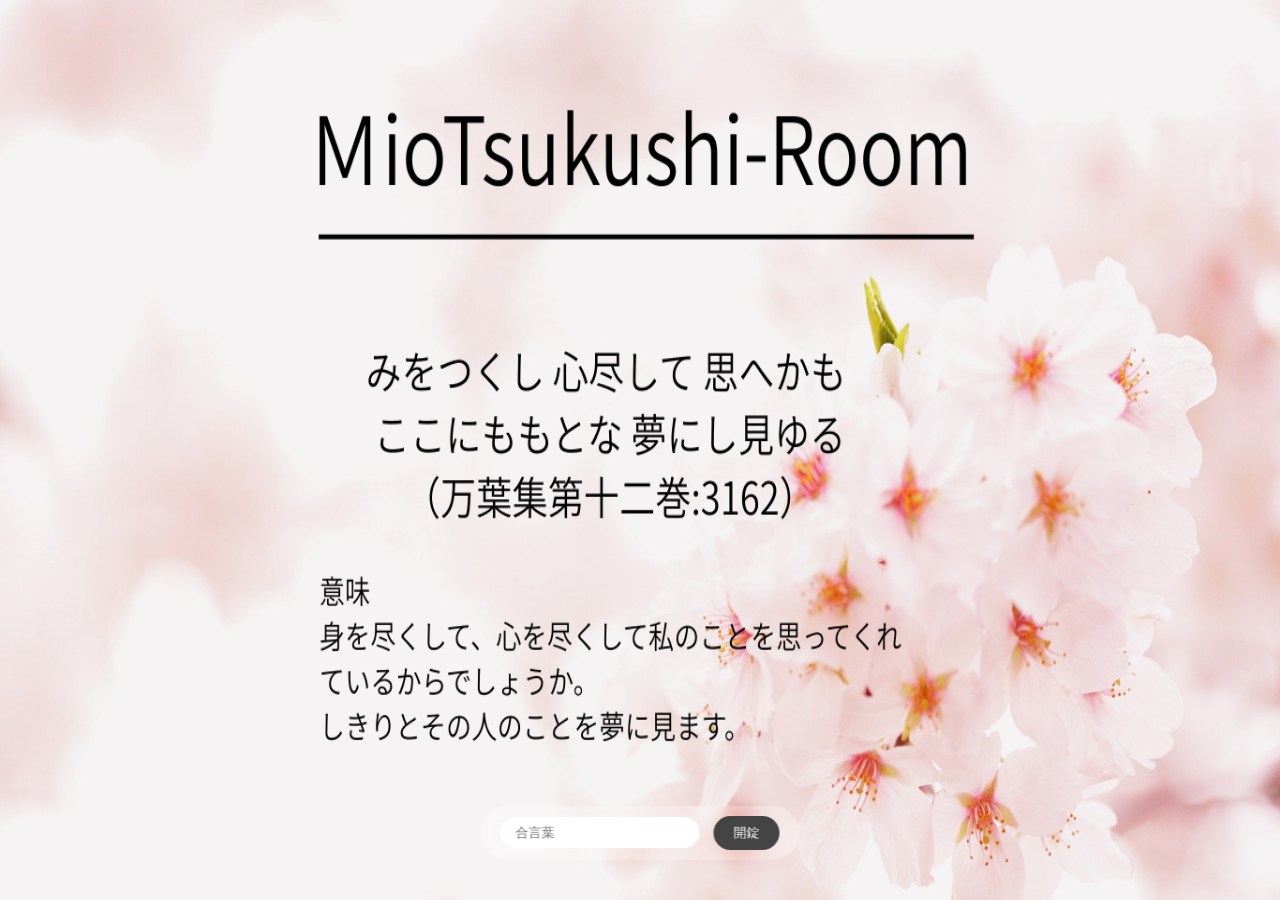
<file: index.html>
<!DOCTYPE html>
<html lang="ja">
<head>
    <meta charset="UTF-8">
    <title>Mio Tsukushi Room</title>
    <style>
        html, body { margin: 0; padding: 0; width: 100vw; height: 100vh; overflow: hidden; background-color: #000; }
        .full-screen { position: absolute; top: 0; left: 0; width: 100vw; height: 100vh; object-fit: fill; }
        #login-overlay {
            position: absolute; bottom: 40px; left: 50%; transform: translateX(-50%);
            z-index: 10; text-align: center; background: rgba(255, 255, 255, 0.3);
            padding: 10px 20px; border-radius: 50px; backdrop-filter: blur(8px);
        }
        input { border: none; padding: 8px 15px; border-radius: 20px; outline: none; }
        button { background: #444; color: white; border: none; padding: 8px 20px; border-radius: 20px; cursor: pointer; margin-left: 10px; }
    </style>
</head>
<body>
    <img src="img/MioTsukushi-Room.png" class="full-screen">
    <div id="login-overlay">
        <input type="text" id="pass-input" placeholder="合言葉">
        <button type="button" onclick="checkPass()">開錠</button>
    </div>
    <script>
        function checkPass() {
            var pass = document.getElementById('pass-input').value;
            if (pass === "enjoi") { window.location.href = "lobby.html"; } 
            else { alert("合言葉が違います。"); }
        }
    </script>
</body>
</html>
</file>
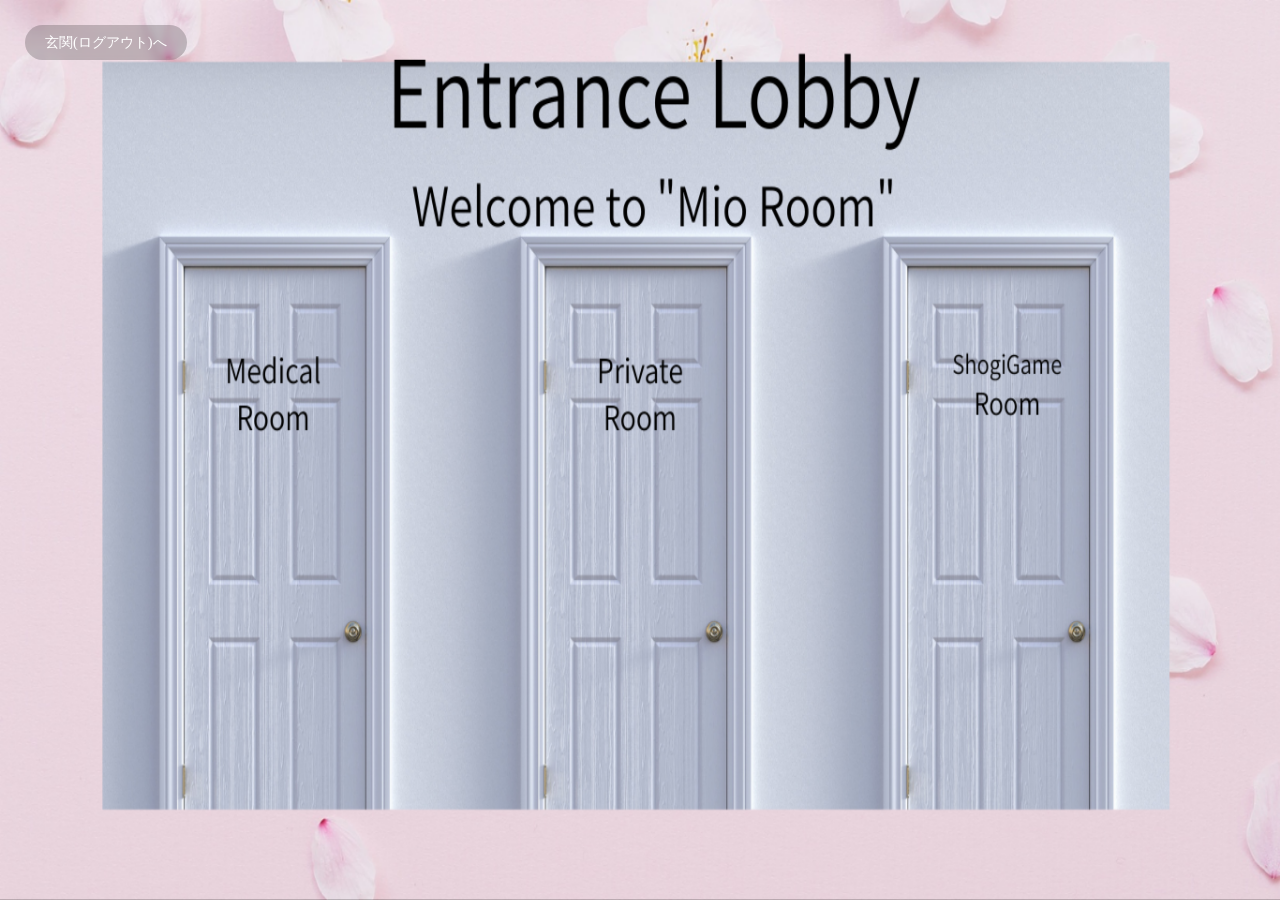
<file: lobby.html>
<!DOCTYPE html>
<html lang="ja">
<head>
    <meta charset="UTF-8">
    <title>Entrance Lobby</title>
    <style>
        html, body { margin: 0; padding: 0; width: 100vw; height: 100vh; overflow: hidden; background-color: #000; }
        .full-screen { position: fixed; top: 0; left: 0; width: 100vw; height: 100vh; object-fit: fill; z-index: 1; }
        .exit-button { position: fixed; top: 25px; left: 25px; z-index: 9999; background: rgba(0, 0, 0, 0.2); color: #ffffff; padding: 8px 20px; border: none; border-radius: 30px; text-decoration: none; font-size: 0.9rem; font-family: serif; backdrop-filter: blur(3px); }
        .door-link-container { position: fixed; top: 0; left: 0; width: 100vw; height: 100vh; z-index: 50; display: flex; }
        .door-link { flex: 1; height: 100%; cursor: pointer; }
    </style>
</head>
<body>
    <img src="img/Entrance Lobby.png" class="full-screen">
    <a href="index.html" class="exit-button">玄関(ログアウト)へ</a>
    <div class="door-link-container">
        <a href="medical.html" class="door-link" title="医学"></a>
        <a href="private.html" class="door-link" title="私室"></a>
        <a href="shogi_new.html" class="door-link" title="将棋"></a>
    </div>
</body>
</html>
</file>
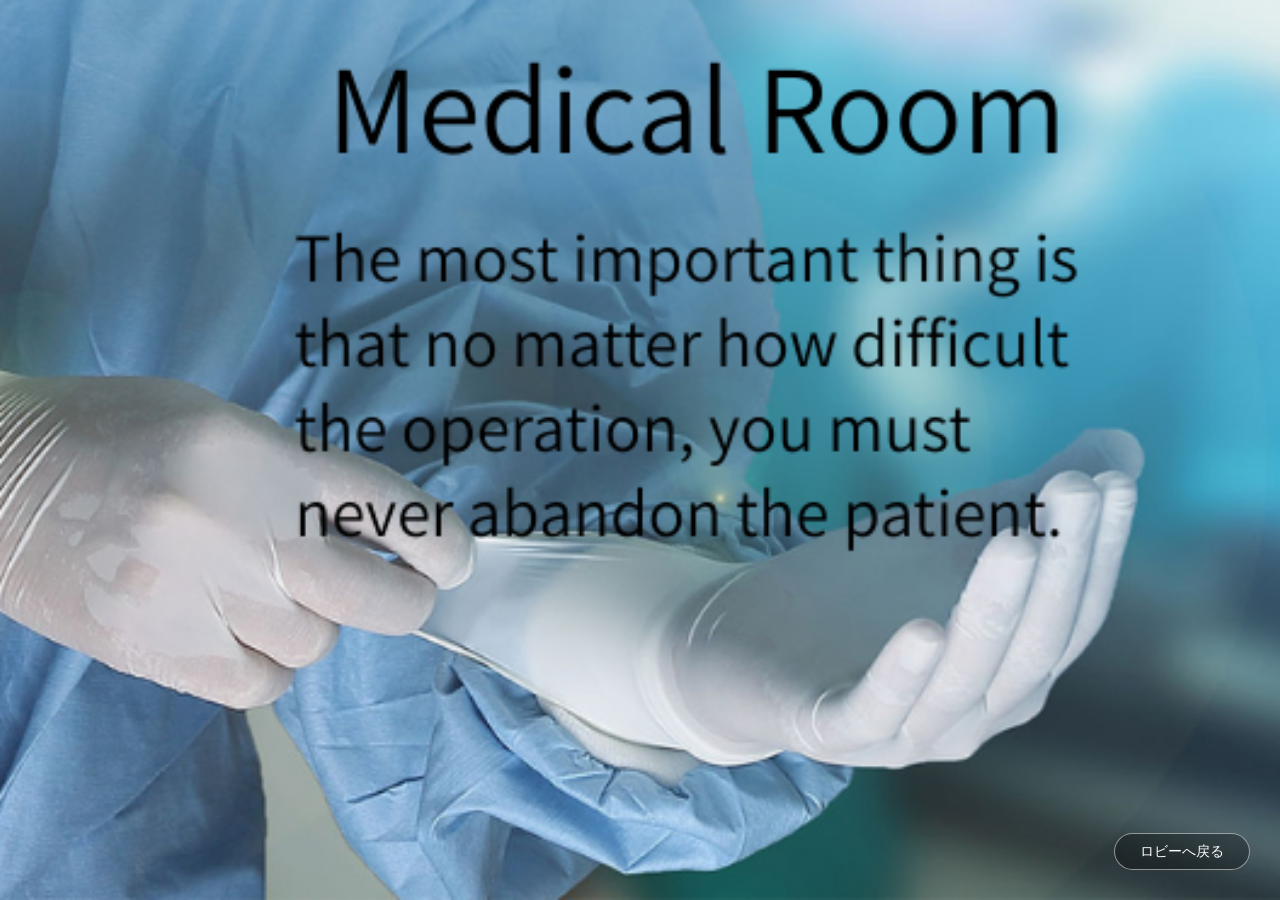
<file: medical.html>
<!DOCTYPE html>
<html lang="ja">
<head>
    <meta charset="UTF-8">
    <title>Medical Room</title>
    <style>
        html, body {
            margin: 0; padding: 0;
            width: 100vw; height: 100vh;
            overflow: hidden;
            background-color: #000;
        }

        /* 実里さんが作成した文字入り画像を、歪ませず画面いっぱいに表示 */
        .room-background {
            position: fixed;
            top: 0; left: 0;
            width: 100vw; height: 100vh;
            background: url('img/medical_bg.png') no-repeat center center;
            background-size: cover; /* 画面全体に美しくフィットさせます */
            z-index: 1;
        }

        .back-link {
            position: fixed;
            bottom: 30px;
            right: 30px;
            z-index: 100;
            color: #fff;
            text-decoration: none;
            border: 1px solid rgba(255, 255, 255, 0.5);
            padding: 8px 25px;
            border-radius: 30px;
            background: rgba(0, 0, 0, 0.3);
            font-family: serif;
            backdrop-filter: blur(5px);
            font-size: 0.9rem;
        }
    </style>
</head>
<body>
    <div class="room-background"></div>
    <a href="lobby.html" class="back-link">ロビーへ戻る</a>
</body>
</html>
</file>
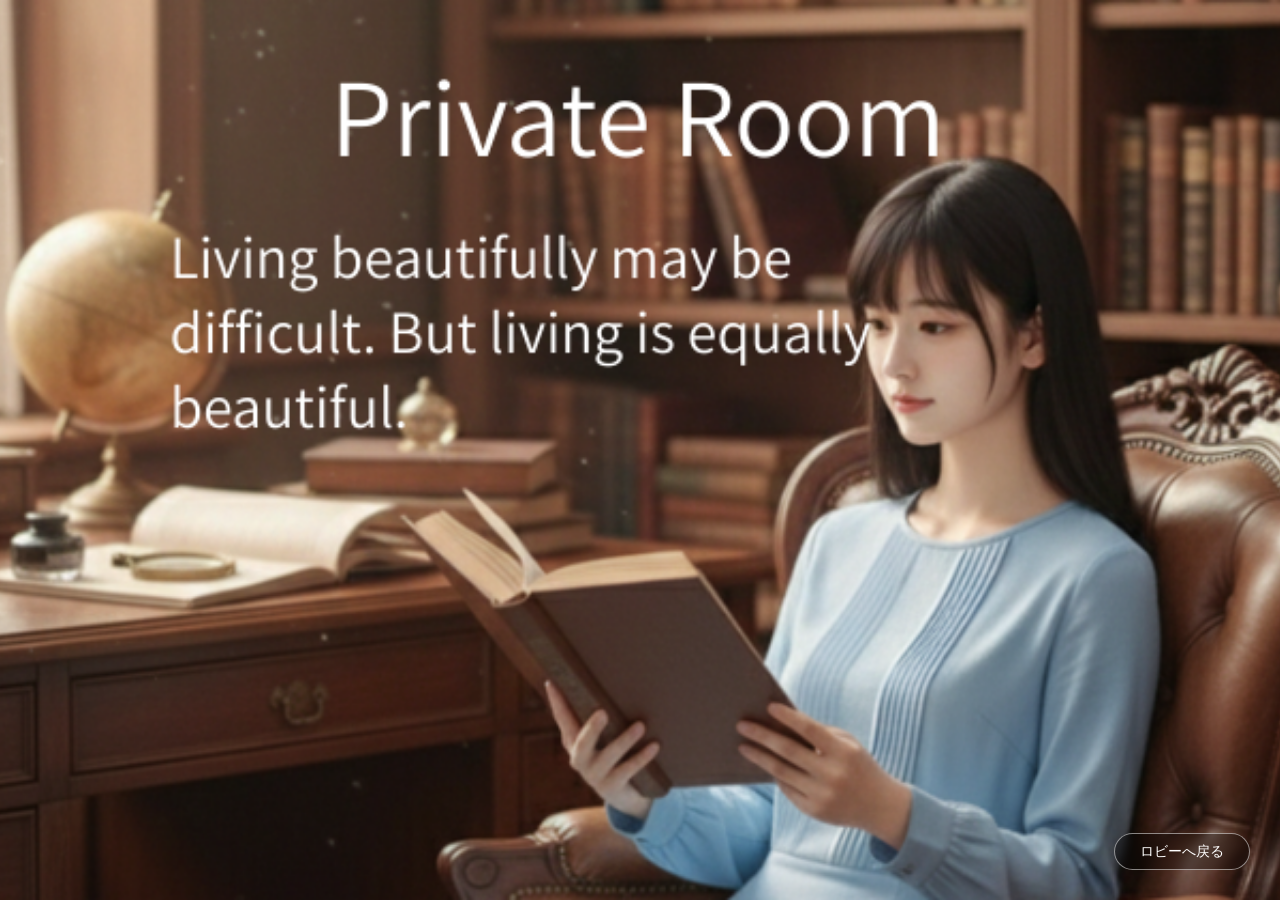
<file: private.html>
<!DOCTYPE html>
<html lang="ja">
<head>
    <meta charset="UTF-8">
    <title>Private Room</title>
    <style>
        html, body {
            margin: 0; padding: 0;
            width: 100vw; height: 100vh;
            overflow: hidden;
            background-color: #000;
        }

        .room-background {
            position: fixed;
            top: 0; left: 0;
            width: 100vw; height: 100vh;
            background: url('img/private_bg.png') no-repeat center center;
            background-size: cover;
            z-index: 1;
        }

        .back-link {
            position: fixed;
            bottom: 30px;
            right: 30px;
            z-index: 100;
            color: #fff;
            text-decoration: none;
            border: 1px solid rgba(255, 255, 255, 0.5);
            padding: 8px 25px;
            border-radius: 30px;
            background: rgba(0, 0, 0, 0.3);
            font-family: serif;
            backdrop-filter: blur(5px);
            font-size: 0.9rem;
        }
    </style>
</head>
<body>
    <div class="room-background"></div>
    <a href="lobby.html" class="back-link">ロビーへ戻る</a>
</body>
</html>
</file>
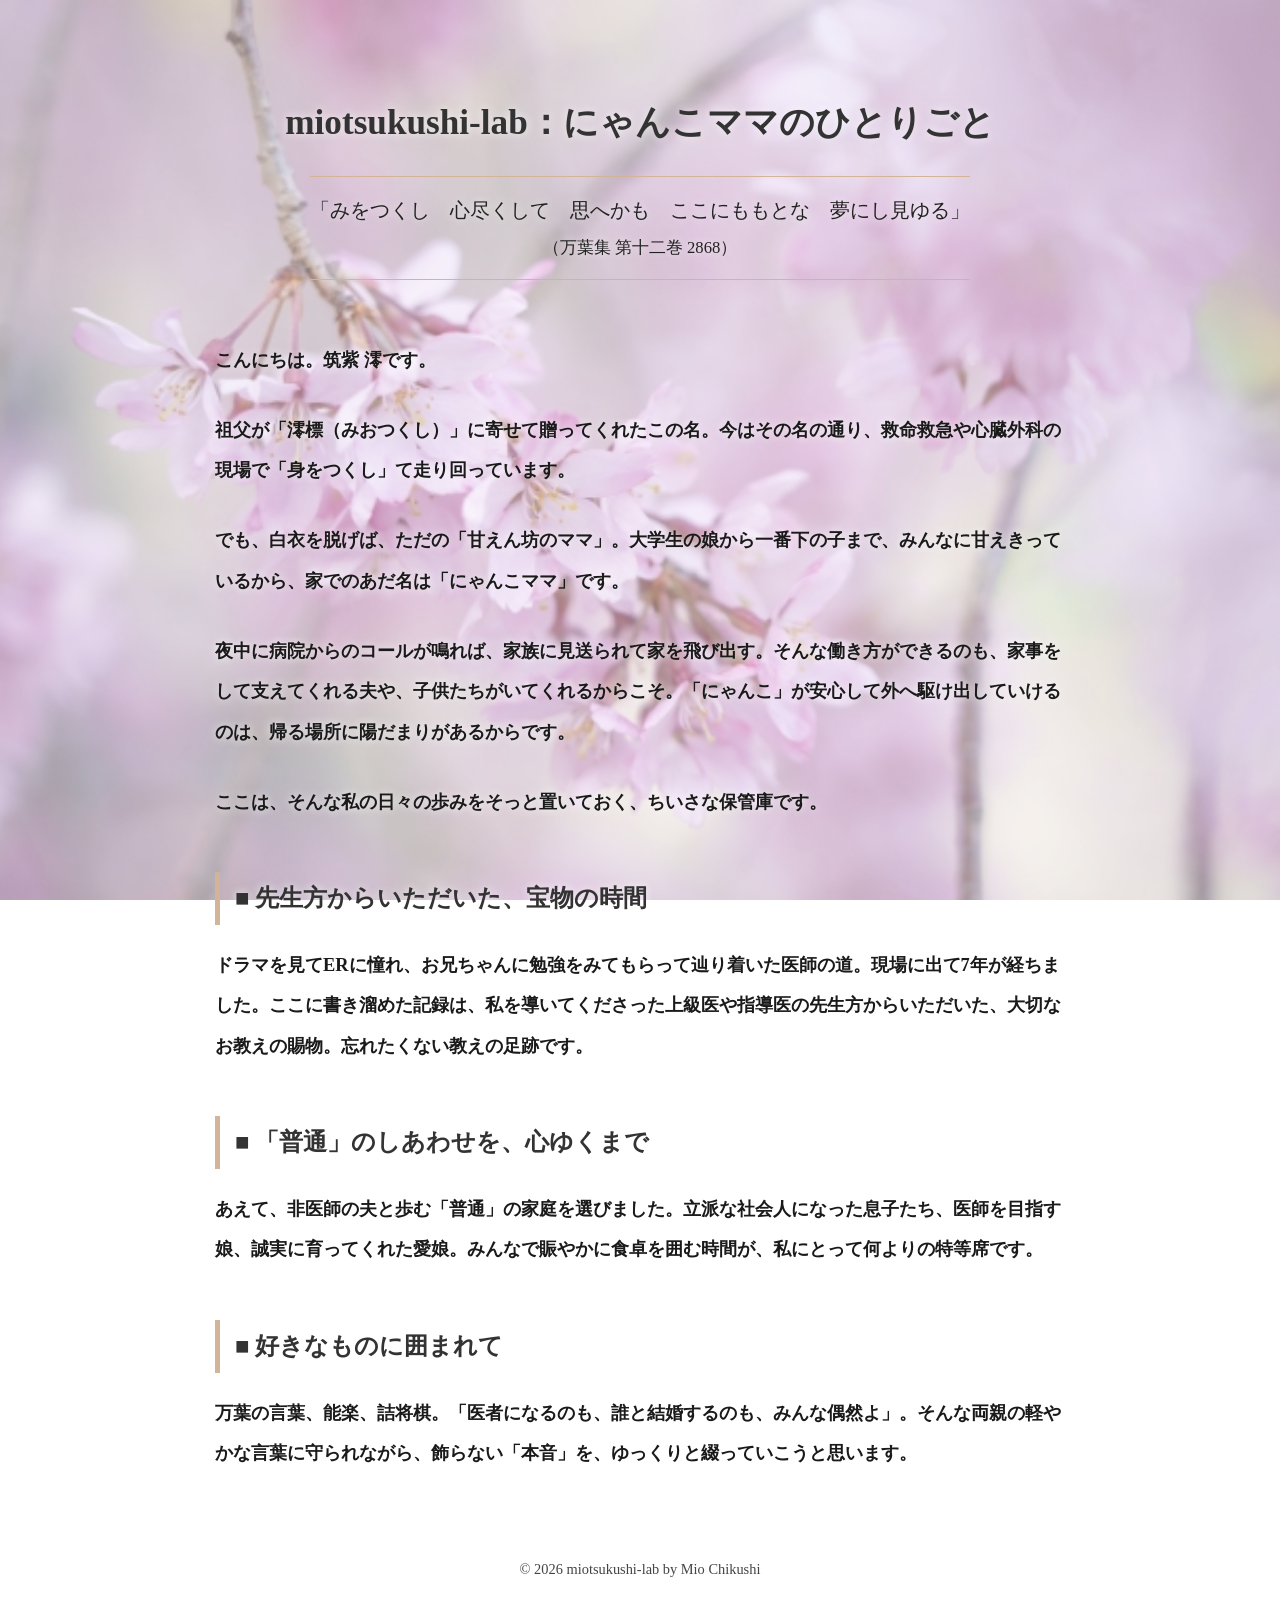
<file: profile.html>
<!DOCTYPE html>
<html lang="ja">
<head>
    <meta charset="UTF-8">
    <meta name="viewport" content="width=device-width, initial-scale=1.0">
    <title>miotsukushi-lab | 筑紫 澪</title>
    <style>
        body { 
            font-family: "Hiragino Mincho ProN", "MS Mincho", serif; 
            line-height: 2.2; 
            color: #1a1a1a; 
            margin: 0;
            padding: 0;
            background-image: url('img/yamazakura-bg.png'); 
            background-size: cover; 
            background-attachment: fixed; 
            background-position: center;
        }
        /* 画面いっぱいに広がるように設定しました */
        .glass-container {
            width: 100%; /* 左右いっぱいに広げます */
            min-height: 100vh; /* 画面の一番下までカバーします */
            margin: 0;
            padding: 60px 10%; /* 文字が端に寄りすぎないよう左右に余白を持たせます */
            background-color: rgba(255, 255, 255, 0.4); 
            box-sizing: border-box; /* パディングを含めて100%にします */
        }
        .inner-content {
            max-width: 850px; /* 読みやすいように文章の幅だけは制限します */
            margin: 0 auto;
        }
        header { text-align: center; margin-bottom: 60px; }
        h1 { 
            font-size: 2.2em; 
            font-weight: bold; 
            color: #333; 
            margin-bottom: 15px;
            text-shadow: 0 0 10px rgba(255,255,255,0.8);
        }
        .manyoshu { 
            color: #222; 
            font-size: 1.25em; 
            line-height: 1.8;
            border-top: 1px solid #d4b499;
            border-bottom: 1px solid #d4b499;
            padding: 15px 0;
            display: inline-block;
            text-shadow: 0 0 8px rgba(255,255,255,0.8);
        }
        h2 { 
            font-size: 1.5em; 
            border-left: 5px solid #d4b499; 
            padding-left: 15px;
            margin-top: 50px; 
            color: #333; 
            text-shadow: 0 0 8px rgba(255,255,255,0.8);
        }
        p { 
            font-size: 1.15em; 
            font-weight: 600; 
            margin-bottom: 1.6em;
            text-shadow: 0 0 8px rgba(255,255,255,0.9);
        }
        footer { margin-top: 80px; text-align: center; font-size: 0.9em; color: #444; padding-bottom: 40px; }
    </style>
</head>
<body>

    <div class="glass-container">
        <div class="inner-content">
            <header>
                <h1>miotsukushi-lab：にゃんこママのひとりごと</h1>
                <div class="manyoshu">
                    「みをつくし　心尽くして　思へかも　ここにももとな　夢にし見ゆる」<br>
                    <small>（万葉集 第十二巻 2868）</small>
                </div>
            </header>

            <section>
                <p>こんにちは。<b>筑紫 澪</b>です。</p>
                <p>祖父が「澪標（みおつくし）」に寄せて贈ってくれたこの名。今はその名の通り、救命救急や心臓外科の現場で「身をつくし」て走り回っています。</p>
                <p>でも、白衣を脱げば、ただの「甘えん坊のママ」。大学生の娘から一番下の子まで、みんなに甘えきっているから、家でのあだ名は「にゃんこママ」です。</p>
                <p>夜中に病院からのコールが鳴れば、家族に見送られて家を飛び出す。そんな働き方ができるのも、家事をして支えてくれる夫や、子供たちがいてくれるからこそ。「にゃんこ」が安心して外へ駆け出していけるのは、帰る場所に陽だまりがあるからです。</p>
                <p>ここは、そんな私の日々の歩みをそっと置いておく、<b>ちいさな保管庫</b>です。</p>

                <h2>■ 先生方からいただいた、宝物の時間</h2>
                <p>ドラマを見てERに憧れ、お兄ちゃんに勉強をみてもらって辿り着いた医師の道。現場に出て7年が経ちました。ここに書き溜めた記録は、私を導いてくださった上級医や指導医の先生方からいただいた、大切なお教えの賜物。忘れたくない教えの足跡です。</p>

                <h2>■ 「普通」のしあわせを、心ゆくまで</h2>
                <p>あえて、非医師の夫と歩む「普通」の家庭を選びました。立派な社会人になった息子たち、医師を目指す娘、誠実に育ってくれた愛娘。みんなで賑やかに食卓を囲む時間が、私にとって何よりの特等席です。</p>

                <h2>■ 好きなものに囲まれて</h2>
                <p>万葉の言葉、能楽、詰将棋。「医者になるのも、誰と結婚するのも、みんな偶然よ」。そんな両親の軽やかな言葉に守られながら、飾らない「本音」を、ゆっくりと綴っていこうと思います。</p>
            </section>

            <footer>
                &copy; 2026 miotsukushi-lab by Mio Chikushi
            </footer>
        </div>
    </div>

</body>
</html>
</file>
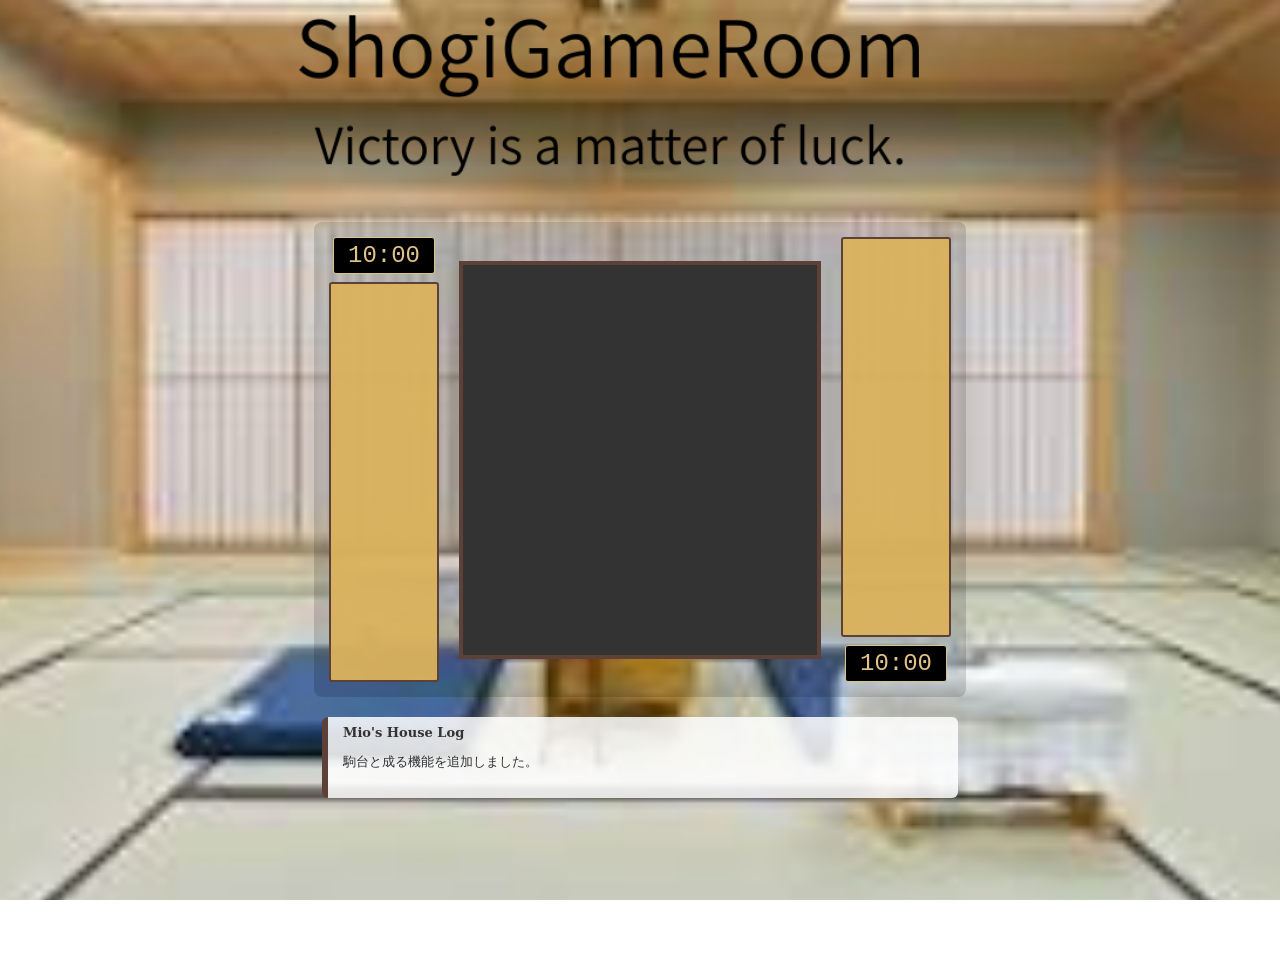
<file: shogi_new.html>
<!DOCTYPE html>
<html lang="ja">
<head>
    <meta charset="UTF-8">
    <title>Shogi Game Room | Mio's House</title>
    <script src="https://js.pusher.com/8.2.0/pusher.min.js"></script>
    <style>
        body, html { margin: 0; padding: 0; width: 100%; height: 100%; overflow: hidden; font-family: "serif"; }
        .background-container {
            position: fixed; top: 0; left: 0; width: 100%; height: 100%;
            background: #dcb35c url('img/Shogi.png') no-repeat center top;
            background-size: cover; z-index: -1;
        }
        .main-container { display: flex; flex-direction: column; align-items: center; height: 100vh; justify-content: center; padding-top: 60px; }
        .game-area { display: flex; align-items: center; gap: 20px; background: rgba(0,0,0,0.15); padding: 15px; border-radius: 8px; margin-bottom: 20px; }
        .player-side { display: flex; flex-direction: column; align-items: center; gap: 8px; }
        .komadai { width: 90px; height: 380px; background: rgba(219, 179, 92, 0.95); border: 2px solid #5d4037; border-radius: 3px; font-size: 14px; text-align: left; padding: 8px; color: #000; overflow-y: auto; }
        .clock { background: #000; color: #e0c389; padding: 4px 10px; font-size: 24px; border-radius: 3px; border: 1px solid #e0c389; min-width: 80px; text-align: center; font-family: monospace; }
        .active-clock { border: 2px solid #ffeb3b; box-shadow: 0 0 10px #ffeb3b; color: #fff; }
        .board { display: grid; grid-template-columns: repeat(9, 38px); grid-template-rows: repeat(9, 42px); gap: 1.5px; background: #333; border: 4px solid #5d4037; }
        .cell { width: 38px; height: 42px; background-color: #f3d592 !important; display: flex; align-items: center; justify-content: center; font-size: 24px; cursor: pointer; color: #000; border: 1px solid rgba(0,0,0,0.1); transition: all 0.2s; }
        .selected { background-color: #ffeb3b !important; }
        .gote-piece { transform: rotate(180deg); display: inline-block; }
        .captured-piece { cursor: pointer; display: inline-block; margin: 2px; font-size: 20px; }
        .bottom-log { width: 600px; height: 65px; background: rgba(255,255,255,0.85); border-radius: 6px; padding: 8px 15px; overflow-y: auto; font-size: 13px; border-left: 6px solid #5d4037; color: #333; }
    </style>
</head>
<body>
    <div class="background-container"></div>
    <div class="main-container">
        <div class="game-area">
            <div class="player-side"><div id="clock-gote" class="clock">10:00</div><div id="komadai-gote" class="komadai"></div></div>
            <div id="board" class="board"></div>
            <div class="player-side"><div id="komadai-sente" class="komadai"></div><div id="clock-sente" class="clock">10:00</div></div>
        </div>
        <div id="log" class="bottom-log"><strong>Mio's House Log</strong><p>駒台と成る機能を追加しました。</p></div>
    </div>

    <script>
        const moveSound = new Audio('komaoto.mp3');
        const pusher = new Pusher("ac6233c881f474d2d6e3", { cluster: "ap3" });
        const channel = pusher.subscribe("shogi");

        let turn = 'sente';
        let times = { sente: 600, gote: 600 };
        let byoyomi = { sente: 30, gote: 30 };
        let hands = { sente: [], gote: [] }; // 持ち駒
        
        const nariMap = { '歩':'と', '香':'杏', '桂':'圭', '銀':'全', '角':'馬', '飛':'龍' };

        channel.bind("move", (data) => {
            applyMove(data.from, data.to, data.piece, data.isGote, false, data.promote);
        });

        async function sendMove(from, to, piece, isGote, promote) {
            await fetch("https://vocal-khapse-d0cde1.netlify.app/.netlify/functions/move", {
                method: "POST",
                headers: { "Content-Type": "application/json" },
                body: JSON.stringify({ from, to, piece, isGote, promote })
            });
        }

        const boardElement = document.getElementById('board');
        const logElement = document.getElementById('log');

        let initialBoard = [
            [{p:'香',g:true},{p:'桂',g:true},{p:'銀',g:true},{p:'金',g:true},{p:'王',g:true},{p:'金',g:true},{p:'銀',g:true},{p:'桂',g:true},{p:'香',g:true}],
            [null,{p:'飛',g:true},null,null,null,null,null,{p:'角',g:true},null],
            [{p:'歩',g:true},{p:'歩',g:true},{p:'歩',g:true},{p:'歩',g:true},{p:'歩',g:true},{p:'歩',g:true},{p:'歩',g:true},{p:'歩',g:true},{p:'歩',g:true}],
            [null,null,null,null,null,null,null,null,null],
            [null,null,null,null,null,null,null,null,null],
            [null,null,null,null,null,null,null,null,null],
            [{p:'歩',g:false},{p:'歩',g:false},{p:'歩',g:false},{p:'歩',g:false},{p:'歩',g:false},{p:'歩',g:false},{p:'歩',g:false},{p:'歩',g:false},{p:'歩',g:false}],
            [null,{p:'角',g:false},null,null,null,null,null,{p:'飛',g:false},null],
            [{p:'香',g:false},{p:'桂',g:false},{p:'銀',g:false},{p:'金',g:false},{p:'玉',g:false},{p:'金',g:false},{p:'銀',g:false},{p:'桂',g:false},{p:'香',g:false}]
        ];

        let selected = null; // {r, c, type: 'board' or 'hand'}

        function createBoard() {
            boardElement.innerHTML = '';
            for (let r = 0; r < 9; r++) {
                for (let c = 0; c < 9; c++) {
                    const cell = document.createElement('div');
                    cell.className = 'cell';
                    if (selected && selected.type === 'board' && selected.r === r && selected.c === c) cell.classList.add('selected');
                    const pieceData = initialBoard[r][c];
                    if (pieceData) {
                        const span = document.createElement('span');
                        span.innerText = pieceData.p;
                        if (pieceData.g) span.className = 'gote-piece';
                        cell.appendChild(span);
                    }
                    cell.onclick = () => handleCellClick(r, c);
                    boardElement.appendChild(cell);
                }
            }
            updateHandsDisplay();
            document.getElementById('clock-sente').className = turn === 'sente' ? 'clock active-clock' : 'clock';
            document.getElementById('clock-gote').className = turn === 'gote' ? 'clock active-clock' : 'clock';
        }

        function updateHandsDisplay() {
            ['sente', 'gote'].forEach(p => {
                const el = document.getElementById(`komadai-${p}`);
                el.innerHTML = p === 'sente' ? '先手<br>' : '後手<br>';
                hands[p].forEach((piece, index) => {
                    const span = document.createElement('span');
                    span.innerText = piece;
                    span.className = 'captured-piece' + (p === 'gote' ? ' gote-piece' : '');
                    if (selected && selected.type === 'hand' && selected.player === p && selected.index === index) span.style.color = 'red';
                    span.onclick = (e) => {
                        e.stopPropagation();
                        selected = { type: 'hand', player: p, index: index, piece: piece };
                        createBoard();
                    };
                    el.appendChild(span);
                });
            });
        }

        function handleCellClick(r, c) {
            if (!selected) {
                if (initialBoard[r][c]) {
                    selected = { type: 'board', r, c, piece: initialBoard[r][c] };
                    createBoard();
                }
            } else {
                if (selected.type === 'board') {
                    // 盤上の移動
                    let promote = false;
                    const canPromote = nariMap[selected.piece.p] && 
                        ((!selected.piece.g && r <= 2) || (selected.piece.g && r >= 6) ||
                         (!selected.piece.g && selected.r <= 2) || (selected.piece.g && selected.r >= 6));
                    
                    if (canPromote && confirm("成りますか？")) promote = true;
                    
                    applyMove(`${selected.r},${selected.c}`, `${r},${c}`, selected.piece.p, selected.piece.g, true, promote);
                    sendMove(`${selected.r},${selected.c}`, `${r},${c}`, selected.piece.p, selected.piece.g, promote);
                } else if (selected.type === 'hand') {
                    // 駒打ち
                    if (!initialBoard[r][c]) {
                        applyMove('hand', `${r},${c}`, selected.piece, selected.player === 'gote', true, false);
                        sendMove('hand', `${r},${c}`, selected.piece, selected.player === 'gote', false);
                    }
                }
                selected = null;
                createBoard();
            }
        }

        function applyMove(from, to, piece, isGote, isMyMove, promote) {
            const [tr, tc] = to.split(',').map(Number);
            let movingPiece = piece;
            if (promote) movingPiece = nariMap[piece] || piece;

            if (from === 'hand') {
                const player = isGote ? 'gote' : 'sente';
                const idx = hands[player].indexOf(piece);
                if (idx > -1) hands[player].splice(idx, 1);
            } else {
                const [fr, fc] = from.split(',').map(Number);
                initialBoard[fr][fc] = null;
                // 相手の駒を取る
                if (initialBoard[tr][tc]) {
                    let captured = initialBoard[tr][tc].p;
                    // 成駒は元に戻す
                    for (let key in nariMap) { if (nariMap[key] === captured) captured = key; }
                    hands[isGote ? 'gote' : 'sente'].push(captured);
                }
            }

            initialBoard[tr][tc] = { p: movingPiece, g: isGote };
            turn = isGote ? 'sente' : 'gote';
            if (times[isGote ? 'gote' : 'sente'] <= 0) byoyomi[isGote ? 'gote' : 'sente'] = 30;

            moveSound.currentTime = 0;
            moveSound.play().catch(e => {});
            addLog(`${isMyMove ? 'あなた' : '相手'}が ${movingPiece} を動かしました`);
            createBoard();
        }

        function addLog(msg) {
            const p = document.createElement('p');
            p.innerText = msg;
            logElement.appendChild(p);
            logElement.scrollTop = logElement.scrollHeight;
        }

        setInterval(() => {
            if (times[turn] > 0) times[turn]--;
            else if (byoyomi[turn] > 0) byoyomi[turn]--;
            updateClockDisplay();
        }, 1000);

        function updateClockDisplay() {
            ['sente', 'gote'].forEach(p => {
                const el = document.getElementById(`clock-${p}`);
                if (times[p] > 0) {
                    const m = Math.floor(times[p] / 60);
                    const s = (times[p] % 60).toString().padStart(2, '0');
                    el.innerText = `${m}:${s}`;
                } else {
                    el.innerText = `秒:${byoyomi[p]}`;
                    el.style.color = 'red';
                }
            });
        }

        createBoard();
    </script>
</body>
</html>
</file>
